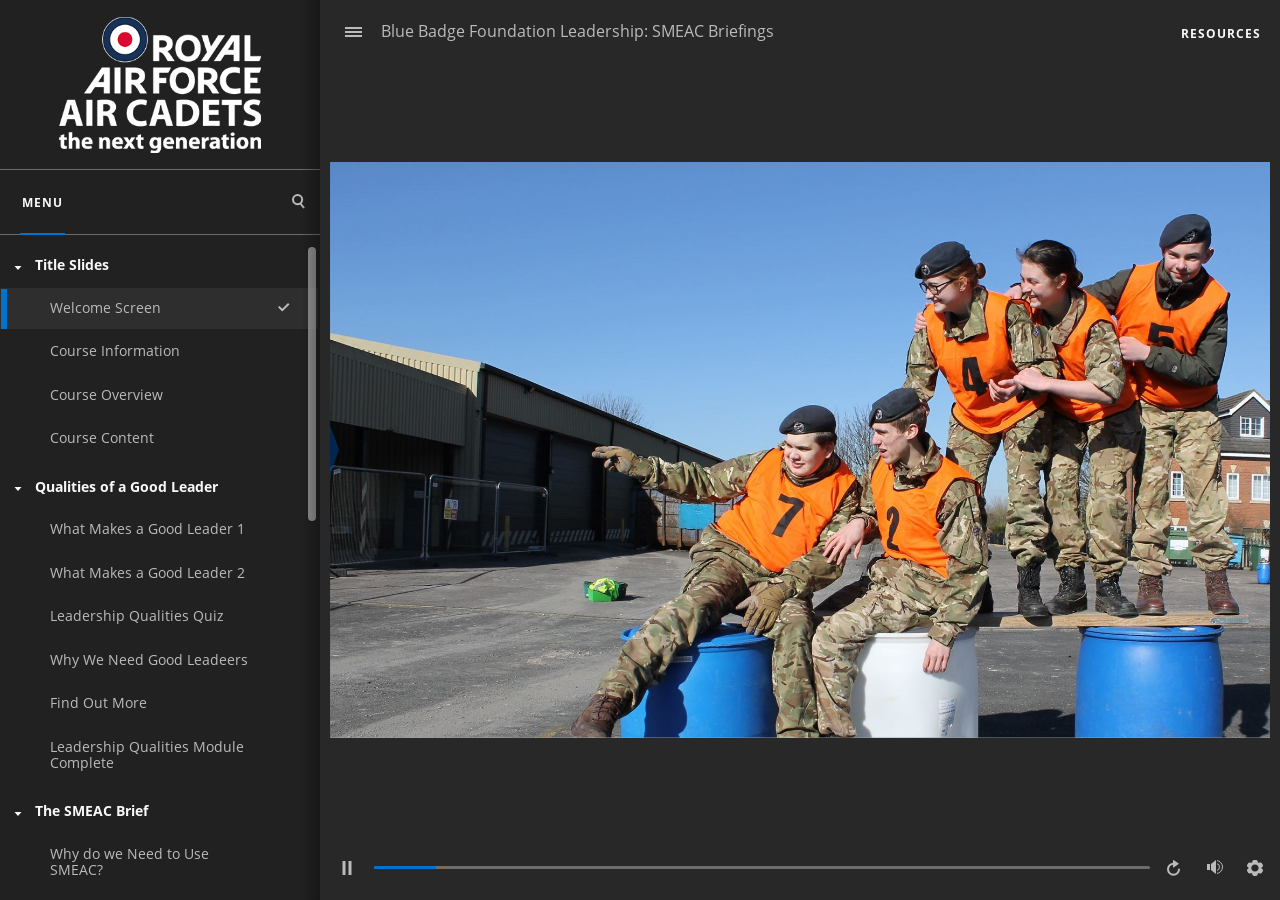
<file: index.html>
<!doctype html>
<html lang="en-US">
<head>
  <meta charset="utf-8">
  <!-- Created using Storyline 360 - http://www.articulate.com  -->
  <!-- version: 3.66.28355.0 -->
  <title>Blue Badge Foundation Leadership: SMEAC Briefings</title>
  <meta http-equiv="x-ua-compatible" content="IE=edge"/>
  <meta name="viewport" content="width=device-width,initial-scale=1,user-scalable=no,shrink-to-fit=no,minimal-ui"/>
  <meta name="apple-mobile-web-app-capable" content="yes"/>
  <style>
    html, body { height: 100%; padding: 0; margin: 0 }
    #app { height: 100%; width: 100%; }
  </style>

  <script>
    window.DS = {};
    window.globals = {
      DATA_PATH_BASE: '',
      HAS_FRAME: true,
      HAS_SLIDE: true,

      lmsPresent: false,
      tinCanPresent: false,
      cmi5Present: false,
      aoSupport: false,
      scale: 'noscale',
      captureRc: false,
      browserSize: 'optimal',
      bgColor: '#282828',
      features: 'AccessibleVideo,IE11Warning,InsertSvgPicture,LayerPresentAsDialog,MultipleQuizTracking,QuestionCorrectVariable,UpdatedThemeEditor',
      themeName: 'unified',
      preloaderColor: '#FFFFFF',
      suppressAnalytics: false,
      productChannel: 'stable',
      publishSource: 'storyline',
      aid: 'aid|4657793a-33ad-4d4a-9fa9-8d6edbd2d138',
      cid: '82b3d104-e5f8-42e4-91e2-0ddf4a9f149c',
      playerVersion: '3.66.28355.0',
      publishTimestamp: '2022-12-12T19:30:17.2126030Z',
      maxIosVideoElements: 10,

      
      parseParams: function(qs) {
        if (window.globals.parsedParams != null) {
          return window.globals.parsedParams;
        }
        qs = (qs || window.location.search.substr(1)).split('+').join(' ');
        var params = {},
            tokens,
            re = /[?&]?([^=]+)=([^&]*)/g;

        while (tokens = re.exec(qs)) {
          params[decodeURIComponent(tokens[1]).trim()] =
            decodeURIComponent(tokens[2]).trim();
        }
        window.globals.parsedParams = params;
        return params;
      }

    };
  </script>
  <script>
    var isIe11 = ('ActiveXObject' in window || window.MSBlobBuilder != null)
      && window.msCrypto != null && !window.ActiveXObject;
    if (isIe11 && window.globals.features.indexOf('IE11Warning') != -1) {
      window.globals.unsupportedBrowser = true;
      document.write(atob('[base64]'));
    }
  </script>
  
  <script>window.THREE = { };</script>
  
</head>
<body style="background: #282828" class="cs-HTML theme-unified">
  <!-- 360 -->
  <script>!function(e){var i=/iPhone/i,o=/iPod/i,n=/iPad/i,t=/(?=.*\bAndroid\b)(?=.*\bMobile\b)/i,d=/Android/i,s=/(?=.*\bAndroid\b)(?=.*\bSD4930UR\b)/i,b=/(?=.*\bAndroid\b)(?=.*\b(?:KFOT|KFTT|KFJWI|KFJWA|KFSOWI|KFTHWI|KFTHWA|KFAPWI|KFAPWA|KFARWI|KFASWI|KFSAWI|KFSAWA)\b)/i,r=/IEMobile/i,h=/(?=.*\bWindows\b)(?=.*\bARM\b)/i,a=/BlackBerry/i,l=/BB10/i,p=/Opera Mini/i,f=/(CriOS|Chrome)(?=.*\bMobile\b)/i,u=/(?=.*\bFirefox\b)(?=.*\bMobile\b)/i,c=new RegExp("(?:Nexus 7|BNTV250|Kindle Fire|Silk|GT-P1000)","i"),w=function(e,i){return e.test(i)},A=function(e){var A=e||navigator.userAgent,v=A.split("[FBAN");if(void 0!==v[1]&&(A=v[0]),this.apple={phone:w(i,A),ipod:w(o,A),tablet:!w(i,A)&&w(n,A),device:w(i,A)||w(o,A)||w(n,A)},this.amazon={phone:w(s,A),tablet:!w(s,A)&&w(b,A),device:w(s,A)||w(b,A)},this.android={phone:w(s,A)||w(t,A),tablet:!w(s,A)&&!w(t,A)&&(w(b,A)||w(d,A)),device:w(s,A)||w(b,A)||w(t,A)||w(d,A)},this.windows={phone:w(r,A),tablet:w(h,A),device:w(r,A)||w(h,A)},this.other={blackberry:w(a,A),blackberry10:w(l,A),opera:w(p,A),firefox:w(u,A),chrome:w(f,A),device:w(a,A)||w(l,A)||w(p,A)||w(u,A)||w(f,A)},this.seven_inch=w(c,A),this.any=this.apple.device||this.android.device||this.windows.device||this.other.device||this.seven_inch,this.phone=this.apple.phone||this.android.phone||this.windows.phone,this.tablet=this.apple.tablet||this.android.tablet||this.windows.tablet,"undefined"==typeof window)return this},v=function(){var e=new A;return e.Class=A,e};"undefined"!=typeof module&&module.exports&&"undefined"==typeof window?module.exports=A:"undefined"!=typeof module&&module.exports&&"undefined"!=typeof window?module.exports=v():"function"==typeof define&&define.amd?define("isMobile",[],e.isMobile=v()):e.isMobile=v()}(this);
    window.isMobile.apple.tablet = window.isMobile.apple.tablet ||
      (navigator.platform === 'MacIntel' && navigator.maxTouchPoints > 1);
    window.isMobile.apple.device = window.isMobile.apple.device || window.isMobile.apple.tablet;
    window.isMobile.tablet = window.isMobile.tablet || window.isMobile.apple.tablet;
    window.isMobile.any = window.isMobile.any || window.isMobile.apple.tablet;
  </script>

  <div id="focus-sink" tabindex="-1"></div>

  <div id="preso"></div>
  <script>
    (function() {

      var classTypes = [ 'desktop', 'mobile', 'phone', 'tablet' ];

      var addDeviceClasses = function(prefix, testObj) {
        var curr, i;
        for (i = 0; i < classTypes.length; i++) {
          curr = classTypes[i];
          if (testObj[curr]) {
            document.body.classList.add(prefix + curr);
          }
        }
      };

      var params = window.globals.parseParams(),
          isDevicePreview = params.devicepreview === '1',
          isPhoneOverride = params.deviceType === 'phone' || (isDevicePreview && params.phone == '1'),
          isTabletOverride = (params.deviceType === 'tablet' || isDevicePreview) && !isPhoneOverride,
          isMobileOverride = isPhoneOverride || isTabletOverride;

      var deviceView = {
        desktop: !window.isMobile.any && !isMobileOverride,
        mobile: window.isMobile.any || isMobileOverride,
        phone: isPhoneOverride || (window.isMobile.phone && !isTabletOverride),
        tablet: isTabletOverride || window.isMobile.tablet
      };

      window.globals.deviceView = deviceView;
      window.isMobile.desktop = !window.isMobile.any;
      window.isMobile.mobile = window.isMobile.any;

      addDeviceClasses('view-', deviceView);

    })();
  </script>
  
  <script src='story_content/user.js' type=text/javascript></script>
  <div class="slide-loader"></div>

  <script>
    var doc = document, loader = doc.body.querySelector('.slide-loader'); [ 1, 2, 3 ].forEach(function(n) { var d = doc.createElement('div'); d.style.backgroundColor = window.globals.preloaderColor; d.classList.add('mobile-loader-dot'); d.classList.add('dot' + n); loader.appendChild(d); });
  </script>

  <div class="mobile-load-title-overlay" style="display: none">
    <div class="mobile-load-title">Blue Badge Foundation Leadership: SMEAC Briefings</div>
  </div>

  <div class="mobile-chrome-warning"></div>

  <div class="warn-connection-dialog" style="display:none">
  <div class="warn-connection-content">
    <p>Internet connection lost</p>
    <p class="warn-connection-status"></p>
    <div class="warn-ui"></div>
  </div>
</div>

<style>
  .warn-connection-dialog {
    background: transparent;
    pointer-events: none;
    position: fixed;
    left: 0;
    top: 0;
    width: 100%;
    height: 100%;
    z-index: 999;
  }

  .warn-connection-content {
    position: absolute;
    width: 170px;
    border-radius: 10px;
    background: white;
    border: 1px solid #ccc;
    color: black;
    box-shadow: 0 5px 40px rgba(0, 0, 0, 5%);
    padding: .6em;
    padding-bottom: none;
    right: 1em;
    top: 1em;
    transition: all 150ms ease-out;
  }

  .warn-connection-dialog.highlight .warn-connection-content {
    background: #ff7575;
    transform: scale(1.05);
  }

  .warn-connection-content p {
    margin: 0; padding: 0;
  }

  .warn-ui {
    position: absolute;
    bottom: 1em;
    width: 100%;
  }
  .warn-connection-status {
    color: red;
  }

  .highlight .warn-connection-status {
    color: white;
  }

  .is-offline .cs-panel * {
    pointer-events: none !important;
  }

  .is-offline .cs-panel {
    pointer-events: all !important;
  }

  .is-offline #nav-controls * {
    pointer-events: none !important;
  }

  .is-offline #nav-controls {
    pointer-events: all !important;
  }
</style>

<script>
  (function() {
    window.DS.connection = {
      warningShown: false,
      assets: {},
      loadingAssetGroup: false
    };

    // @TODO this is POC code and can be cleaned up a bit more if we move forward
    // with the feature

    // The `window.globals.features` variable must be set in `webpack.dev.config` when testing locally - it is not enough
    // to have it in the data - but it must be set there as well.
    var useConnectionMessages = window.AbortController != null && window.location.protocol != 'file:' &&
      window.globals.features.indexOf('ConnectionMessages') != -1;

    window.DS.connection.useConnectionMessages = useConnectionMessages

    var noConnection = 'retrying...';
    var warnEl = document.querySelector('.warn-connection-dialog');
    var statusEl = document.querySelector('.warn-connection-status');

    var assetCount = 0;
    var checkLoadedId;

    function checkAssetsReady() {
      for (var i in DS.connection.assets) {
        if (!DS.connection.assets[i].success) {
          return false;
        }
      }
      return true;
    }

    function stopAssetGroup() {
      if (!useConnectionMessages) { return; }

      assetCount = 0;

      DS.connection.oldAssetGroup = DS.connection.assets;
      DS.connection.assets = {};
      DS.connection.loadingAssetGroup = false;
      clearInterval(checkLoadedId);
    }

    function startAssetGroup() {
      if (!useConnectionMessages) { return; }
      var ticks = 0;
      clearInterval(checkLoadedId);
      checkLoadedId = setInterval(function() {
        var loaded = 0;
        if (assetCount === 0 && loaded === 0) {
          clearInterval(checkLoadedId);
          return;
        }

        for (var i in DS.connection.assets) {
          if (DS.connection.assets[i].success) {
            loaded++;
          }
        }

        if (assetCount === loaded && checkAssetsReady()) {
          for (var i in DS.connection.assets) {
            if (DS.connection.assets[i].action) {
              DS.connection.assets[i].action();
            }
          }
          hideWarning();
          stopAssetGroup();
        }
      }, 100)
    }

    function requiredAsset(url, action, retry, type) {
      if (!useConnectionMessages) { return; }
      if (DS.connection.assets[url]) { return; }

      DS.connection.assets[url] = {
        success: false, action: action, retry: retry, type: type
      };
      assetCount = Object.keys(DS.connection.assets).length;
      if (!DS.connection.loadingAssetGroup) {
        startAssetGroup();
      }
      DS.connection.loadingAssetGroup = true;
    }

    function assetLoaded(url) {
      if (!useConnectionMessages) { return; }
      if (DS.connection.assets[url]) {
        DS.connection.assets[url].success = true;
      }
    }

    function assetFailed(url) {
      if (!useConnectionMessages) { return; }
      if (!DS.connection.assets[url]) {
        if (/\.js$/.test(url)) {
          setTimeout(function() {
            if (DS.connection.lastSlideLoaded != null) {
              DS.connection.lastSlideLoaded();
            }
          }, 300);
        }
        return;
      }
      if (!DS.connection.warningShown) { showWarning(); }
      if (DS.connection.assets[url].retry) {
        setTimeout(function() {
          if (!DS.connection.assets[url].success) {
            DS.connection.assets[url].retry()
          }
        }, 200);
      }
    }

    function hideWarning() {
      document.body.classList.remove('is-offline');
      DS.connection.warningShown = false;
      statusEl.innerHTML = 'connected!';
      warnEl.style.display = 'none';
    }
    DS.connection.hideWarning = hideWarning

    function showWarning(btn) {
      document.body.classList.add('is-offline')
      DS.connection.warningShown = true;
      warnEl.style.display = 'block';
      statusEl.innerHTML = noConnection;
    }

    function highlighWarning() {
      warnEl.classList.add('highlight');
      setTimeout(function() {
        warnEl.classList.remove('highlight');
      }, 500);
    }

    statusEl.innerHTML = noConnection;

    // these will all be noops if the feature flag isn't set in
    // the data and `window.globals.features`
    DS.connection.requiredAsset = requiredAsset;
    DS.connection.assetLoaded = assetLoaded;
    DS.connection.assetFailed = assetFailed;
    DS.connection.stopAssetGroup = stopAssetGroup;
    DS.connection.startAssetGroup = startAssetGroup;

    document.addEventListener('pointerup', e => {
      if (e.target.classList.contains('cs-panel') ||
        e.target.classList.contains('bottom-ui-bg')  ||
        e.target.classList.contains('slide-object')  ||
        e.target.id === 'nav-controls') {
        highlighWarning();
      }
    });
  })();
</script>


  <script>
    
    if (window.autoSpider && window.vInterfaceObject) {
      document.querySelector('.mobile-load-title-overlay').style.display = 'none';
    }
  </script>

  

  <link rel="stylesheet" href="html5/data/css/output.min.css" data-noprefix/>
</body>
<script src="html5/lib/scripts/bootstrapper.min.js"></script>
</html>
</file>
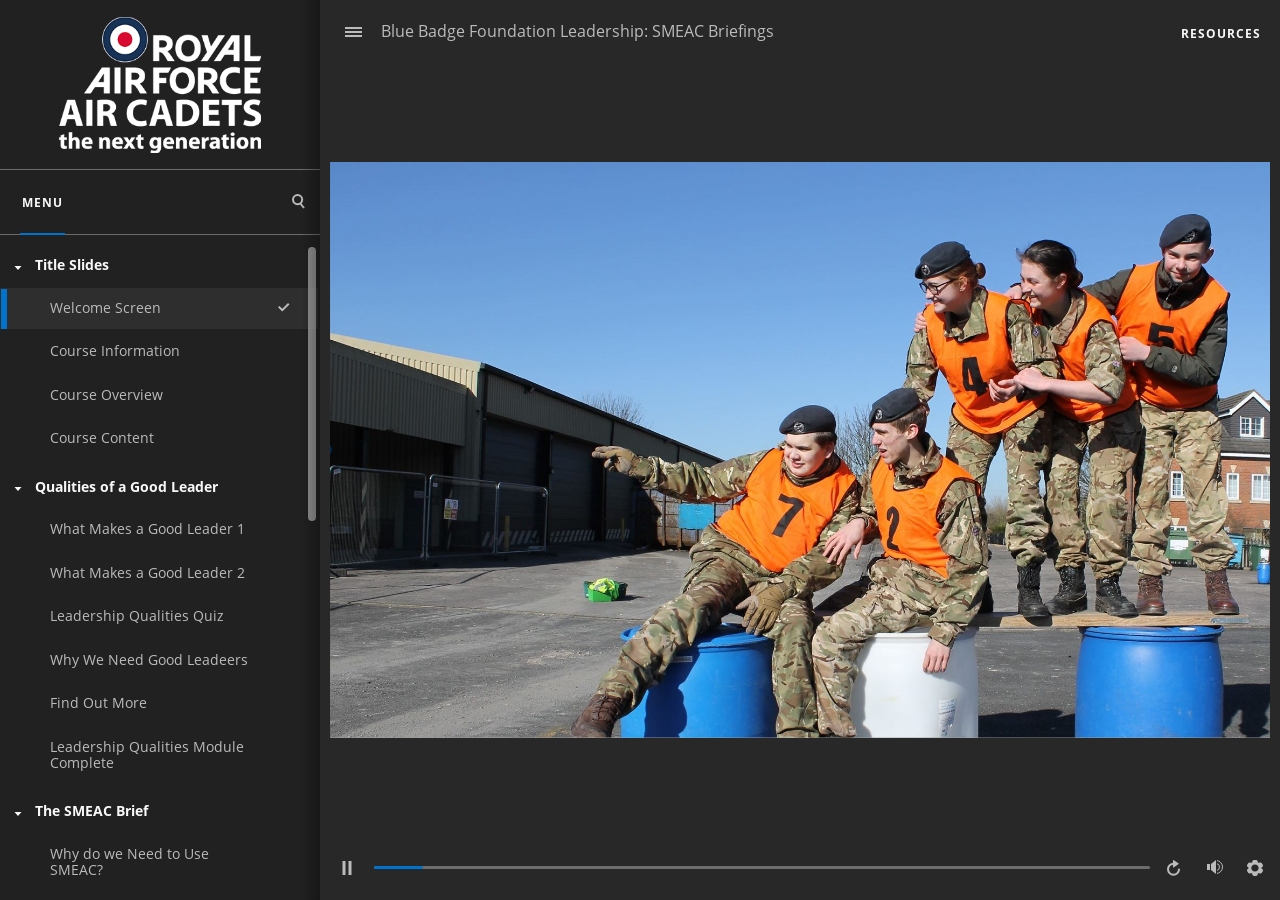
<file: Click Me.html>
<!doctype html>
<html lang="en-US">
<head>
  <meta charset="utf-8">
  <!-- Created using Storyline 360 - http://www.articulate.com  -->
  <!-- version: 3.66.28355.0 -->
  <title>Blue Badge Foundation Leadership: SMEAC Briefings</title>
  <meta http-equiv="x-ua-compatible" content="IE=edge"/>
  <meta name="viewport" content="width=device-width,initial-scale=1,user-scalable=no,shrink-to-fit=no,minimal-ui"/>
  <meta name="apple-mobile-web-app-capable" content="yes"/>
  <style>
    html, body { height: 100%; padding: 0; margin: 0 }
    #app { height: 100%; width: 100%; }
  </style>

  <script>
    window.DS = {};
    window.globals = {
      DATA_PATH_BASE: '',
      HAS_FRAME: true,
      HAS_SLIDE: true,

      lmsPresent: false,
      tinCanPresent: false,
      cmi5Present: false,
      aoSupport: false,
      scale: 'noscale',
      captureRc: false,
      browserSize: 'optimal',
      bgColor: '#282828',
      features: 'AccessibleVideo,IE11Warning,InsertSvgPicture,LayerPresentAsDialog,MultipleQuizTracking,QuestionCorrectVariable,UpdatedThemeEditor',
      themeName: 'unified',
      preloaderColor: '#FFFFFF',
      suppressAnalytics: false,
      productChannel: 'stable',
      publishSource: 'storyline',
      aid: 'aid|4657793a-33ad-4d4a-9fa9-8d6edbd2d138',
      cid: '82b3d104-e5f8-42e4-91e2-0ddf4a9f149c',
      playerVersion: '3.66.28355.0',
      publishTimestamp: '2022-12-12T19:30:17.2126030Z',
      maxIosVideoElements: 10,

      
      parseParams: function(qs) {
        if (window.globals.parsedParams != null) {
          return window.globals.parsedParams;
        }
        qs = (qs || window.location.search.substr(1)).split('+').join(' ');
        var params = {},
            tokens,
            re = /[?&]?([^=]+)=([^&]*)/g;

        while (tokens = re.exec(qs)) {
          params[decodeURIComponent(tokens[1]).trim()] =
            decodeURIComponent(tokens[2]).trim();
        }
        window.globals.parsedParams = params;
        return params;
      }

    };
  </script>
  <script>
    var isIe11 = ('ActiveXObject' in window || window.MSBlobBuilder != null)
      && window.msCrypto != null && !window.ActiveXObject;
    if (isIe11 && window.globals.features.indexOf('IE11Warning') != -1) {
      window.globals.unsupportedBrowser = true;
      document.write(atob('[base64]'));
    }
  </script>
  
  <script>window.THREE = { };</script>
  
</head>
<body style="background: #282828" class="cs-HTML theme-unified">
  <!-- 360 -->
  <script>!function(e){var i=/iPhone/i,o=/iPod/i,n=/iPad/i,t=/(?=.*\bAndroid\b)(?=.*\bMobile\b)/i,d=/Android/i,s=/(?=.*\bAndroid\b)(?=.*\bSD4930UR\b)/i,b=/(?=.*\bAndroid\b)(?=.*\b(?:KFOT|KFTT|KFJWI|KFJWA|KFSOWI|KFTHWI|KFTHWA|KFAPWI|KFAPWA|KFARWI|KFASWI|KFSAWI|KFSAWA)\b)/i,r=/IEMobile/i,h=/(?=.*\bWindows\b)(?=.*\bARM\b)/i,a=/BlackBerry/i,l=/BB10/i,p=/Opera Mini/i,f=/(CriOS|Chrome)(?=.*\bMobile\b)/i,u=/(?=.*\bFirefox\b)(?=.*\bMobile\b)/i,c=new RegExp("(?:Nexus 7|BNTV250|Kindle Fire|Silk|GT-P1000)","i"),w=function(e,i){return e.test(i)},A=function(e){var A=e||navigator.userAgent,v=A.split("[FBAN");if(void 0!==v[1]&&(A=v[0]),this.apple={phone:w(i,A),ipod:w(o,A),tablet:!w(i,A)&&w(n,A),device:w(i,A)||w(o,A)||w(n,A)},this.amazon={phone:w(s,A),tablet:!w(s,A)&&w(b,A),device:w(s,A)||w(b,A)},this.android={phone:w(s,A)||w(t,A),tablet:!w(s,A)&&!w(t,A)&&(w(b,A)||w(d,A)),device:w(s,A)||w(b,A)||w(t,A)||w(d,A)},this.windows={phone:w(r,A),tablet:w(h,A),device:w(r,A)||w(h,A)},this.other={blackberry:w(a,A),blackberry10:w(l,A),opera:w(p,A),firefox:w(u,A),chrome:w(f,A),device:w(a,A)||w(l,A)||w(p,A)||w(u,A)||w(f,A)},this.seven_inch=w(c,A),this.any=this.apple.device||this.android.device||this.windows.device||this.other.device||this.seven_inch,this.phone=this.apple.phone||this.android.phone||this.windows.phone,this.tablet=this.apple.tablet||this.android.tablet||this.windows.tablet,"undefined"==typeof window)return this},v=function(){var e=new A;return e.Class=A,e};"undefined"!=typeof module&&module.exports&&"undefined"==typeof window?module.exports=A:"undefined"!=typeof module&&module.exports&&"undefined"!=typeof window?module.exports=v():"function"==typeof define&&define.amd?define("isMobile",[],e.isMobile=v()):e.isMobile=v()}(this);
    window.isMobile.apple.tablet = window.isMobile.apple.tablet ||
      (navigator.platform === 'MacIntel' && navigator.maxTouchPoints > 1);
    window.isMobile.apple.device = window.isMobile.apple.device || window.isMobile.apple.tablet;
    window.isMobile.tablet = window.isMobile.tablet || window.isMobile.apple.tablet;
    window.isMobile.any = window.isMobile.any || window.isMobile.apple.tablet;
  </script>

  <div id="focus-sink" tabindex="-1"></div>

  <div id="preso"></div>
  <script>
    (function() {

      var classTypes = [ 'desktop', 'mobile', 'phone', 'tablet' ];

      var addDeviceClasses = function(prefix, testObj) {
        var curr, i;
        for (i = 0; i < classTypes.length; i++) {
          curr = classTypes[i];
          if (testObj[curr]) {
            document.body.classList.add(prefix + curr);
          }
        }
      };

      var params = window.globals.parseParams(),
          isDevicePreview = params.devicepreview === '1',
          isPhoneOverride = params.deviceType === 'phone' || (isDevicePreview && params.phone == '1'),
          isTabletOverride = (params.deviceType === 'tablet' || isDevicePreview) && !isPhoneOverride,
          isMobileOverride = isPhoneOverride || isTabletOverride;

      var deviceView = {
        desktop: !window.isMobile.any && !isMobileOverride,
        mobile: window.isMobile.any || isMobileOverride,
        phone: isPhoneOverride || (window.isMobile.phone && !isTabletOverride),
        tablet: isTabletOverride || window.isMobile.tablet
      };

      window.globals.deviceView = deviceView;
      window.isMobile.desktop = !window.isMobile.any;
      window.isMobile.mobile = window.isMobile.any;

      addDeviceClasses('view-', deviceView);

    })();
  </script>
  
  <script src='story_content/user.js' type=text/javascript></script>
  <div class="slide-loader"></div>

  <script>
    var doc = document, loader = doc.body.querySelector('.slide-loader'); [ 1, 2, 3 ].forEach(function(n) { var d = doc.createElement('div'); d.style.backgroundColor = window.globals.preloaderColor; d.classList.add('mobile-loader-dot'); d.classList.add('dot' + n); loader.appendChild(d); });
  </script>

  <div class="mobile-load-title-overlay" style="display: none">
    <div class="mobile-load-title">Blue Badge Foundation Leadership: SMEAC Briefings</div>
  </div>

  <div class="mobile-chrome-warning"></div>

  <div class="warn-connection-dialog" style="display:none">
  <div class="warn-connection-content">
    <p>Internet connection lost</p>
    <p class="warn-connection-status"></p>
    <div class="warn-ui"></div>
  </div>
</div>

<style>
  .warn-connection-dialog {
    background: transparent;
    pointer-events: none;
    position: fixed;
    left: 0;
    top: 0;
    width: 100%;
    height: 100%;
    z-index: 999;
  }

  .warn-connection-content {
    position: absolute;
    width: 170px;
    border-radius: 10px;
    background: white;
    border: 1px solid #ccc;
    color: black;
    box-shadow: 0 5px 40px rgba(0, 0, 0, 5%);
    padding: .6em;
    padding-bottom: none;
    right: 1em;
    top: 1em;
    transition: all 150ms ease-out;
  }

  .warn-connection-dialog.highlight .warn-connection-content {
    background: #ff7575;
    transform: scale(1.05);
  }

  .warn-connection-content p {
    margin: 0; padding: 0;
  }

  .warn-ui {
    position: absolute;
    bottom: 1em;
    width: 100%;
  }
  .warn-connection-status {
    color: red;
  }

  .highlight .warn-connection-status {
    color: white;
  }

  .is-offline .cs-panel * {
    pointer-events: none !important;
  }

  .is-offline .cs-panel {
    pointer-events: all !important;
  }

  .is-offline #nav-controls * {
    pointer-events: none !important;
  }

  .is-offline #nav-controls {
    pointer-events: all !important;
  }
</style>

<script>
  (function() {
    window.DS.connection = {
      warningShown: false,
      assets: {},
      loadingAssetGroup: false
    };

    // @TODO this is POC code and can be cleaned up a bit more if we move forward
    // with the feature

    // The `window.globals.features` variable must be set in `webpack.dev.config` when testing locally - it is not enough
    // to have it in the data - but it must be set there as well.
    var useConnectionMessages = window.AbortController != null && window.location.protocol != 'file:' &&
      window.globals.features.indexOf('ConnectionMessages') != -1;

    window.DS.connection.useConnectionMessages = useConnectionMessages

    var noConnection = 'retrying...';
    var warnEl = document.querySelector('.warn-connection-dialog');
    var statusEl = document.querySelector('.warn-connection-status');

    var assetCount = 0;
    var checkLoadedId;

    function checkAssetsReady() {
      for (var i in DS.connection.assets) {
        if (!DS.connection.assets[i].success) {
          return false;
        }
      }
      return true;
    }

    function stopAssetGroup() {
      if (!useConnectionMessages) { return; }

      assetCount = 0;

      DS.connection.oldAssetGroup = DS.connection.assets;
      DS.connection.assets = {};
      DS.connection.loadingAssetGroup = false;
      clearInterval(checkLoadedId);
    }

    function startAssetGroup() {
      if (!useConnectionMessages) { return; }
      var ticks = 0;
      clearInterval(checkLoadedId);
      checkLoadedId = setInterval(function() {
        var loaded = 0;
        if (assetCount === 0 && loaded === 0) {
          clearInterval(checkLoadedId);
          return;
        }

        for (var i in DS.connection.assets) {
          if (DS.connection.assets[i].success) {
            loaded++;
          }
        }

        if (assetCount === loaded && checkAssetsReady()) {
          for (var i in DS.connection.assets) {
            if (DS.connection.assets[i].action) {
              DS.connection.assets[i].action();
            }
          }
          hideWarning();
          stopAssetGroup();
        }
      }, 100)
    }

    function requiredAsset(url, action, retry, type) {
      if (!useConnectionMessages) { return; }
      if (DS.connection.assets[url]) { return; }

      DS.connection.assets[url] = {
        success: false, action: action, retry: retry, type: type
      };
      assetCount = Object.keys(DS.connection.assets).length;
      if (!DS.connection.loadingAssetGroup) {
        startAssetGroup();
      }
      DS.connection.loadingAssetGroup = true;
    }

    function assetLoaded(url) {
      if (!useConnectionMessages) { return; }
      if (DS.connection.assets[url]) {
        DS.connection.assets[url].success = true;
      }
    }

    function assetFailed(url) {
      if (!useConnectionMessages) { return; }
      if (!DS.connection.assets[url]) {
        if (/\.js$/.test(url)) {
          setTimeout(function() {
            if (DS.connection.lastSlideLoaded != null) {
              DS.connection.lastSlideLoaded();
            }
          }, 300);
        }
        return;
      }
      if (!DS.connection.warningShown) { showWarning(); }
      if (DS.connection.assets[url].retry) {
        setTimeout(function() {
          if (!DS.connection.assets[url].success) {
            DS.connection.assets[url].retry()
          }
        }, 200);
      }
    }

    function hideWarning() {
      document.body.classList.remove('is-offline');
      DS.connection.warningShown = false;
      statusEl.innerHTML = 'connected!';
      warnEl.style.display = 'none';
    }
    DS.connection.hideWarning = hideWarning

    function showWarning(btn) {
      document.body.classList.add('is-offline')
      DS.connection.warningShown = true;
      warnEl.style.display = 'block';
      statusEl.innerHTML = noConnection;
    }

    function highlighWarning() {
      warnEl.classList.add('highlight');
      setTimeout(function() {
        warnEl.classList.remove('highlight');
      }, 500);
    }

    statusEl.innerHTML = noConnection;

    // these will all be noops if the feature flag isn't set in
    // the data and `window.globals.features`
    DS.connection.requiredAsset = requiredAsset;
    DS.connection.assetLoaded = assetLoaded;
    DS.connection.assetFailed = assetFailed;
    DS.connection.stopAssetGroup = stopAssetGroup;
    DS.connection.startAssetGroup = startAssetGroup;

    document.addEventListener('pointerup', e => {
      if (e.target.classList.contains('cs-panel') ||
        e.target.classList.contains('bottom-ui-bg')  ||
        e.target.classList.contains('slide-object')  ||
        e.target.id === 'nav-controls') {
        highlighWarning();
      }
    });
  })();
</script>


  <script>
    
    if (window.autoSpider && window.vInterfaceObject) {
      document.querySelector('.mobile-load-title-overlay').style.display = 'none';
    }
  </script>

  

  <link rel="stylesheet" href="html5/data/css/output.min.css" data-noprefix/>
</body>
<script src="html5/lib/scripts/bootstrapper.min.js"></script>
</html>
</file>
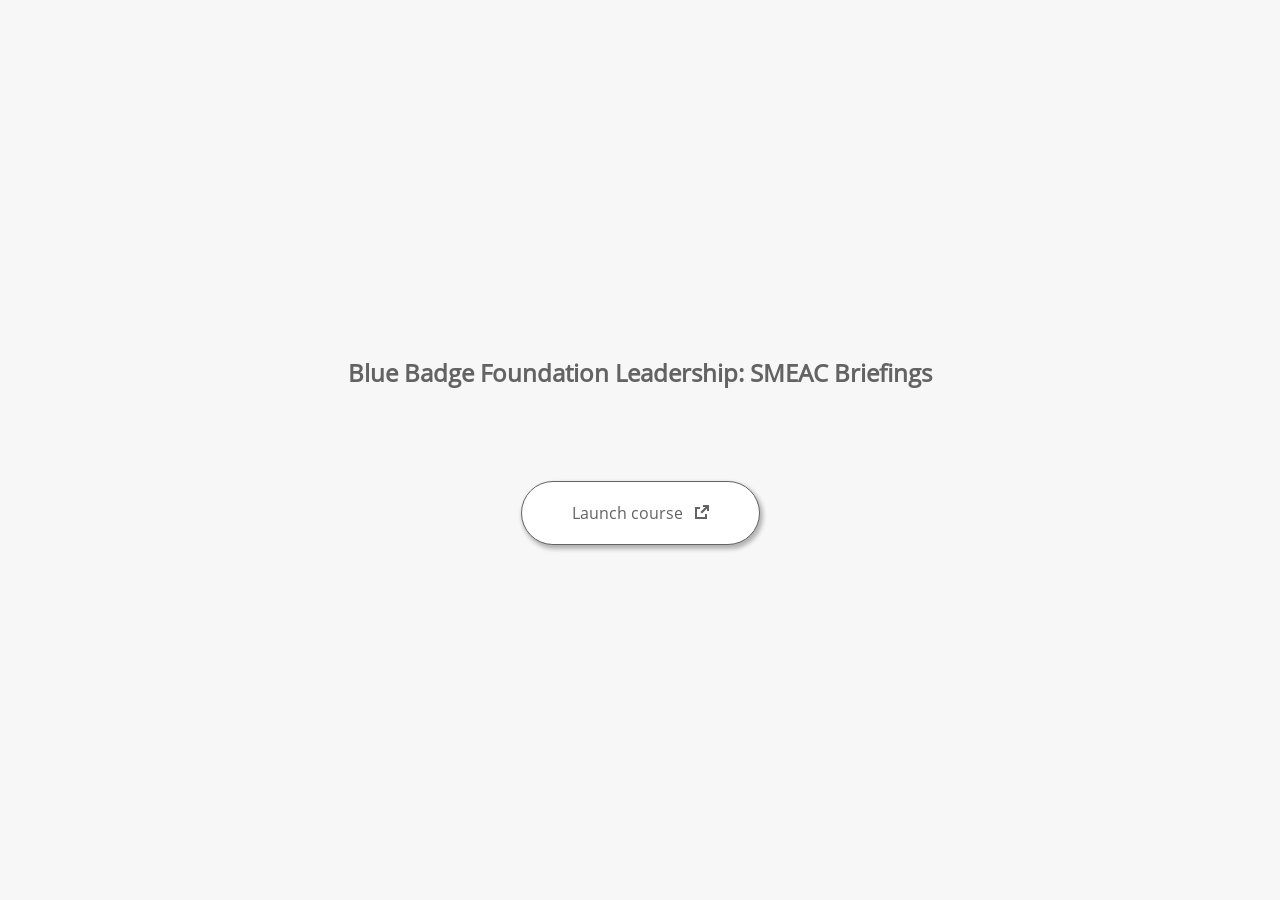
<file: launcher.html>
﻿<html lang="en-US">
	<head>
		<!-- Created using Storyline 360 - http://www.articulate.com  --> 
		<!-- version: 3.66.28355.0 --> 

		<title>Blue Badge Foundation Leadership: SMEAC Briefings</title>
    <style>
      @font-face {
        font-family: "Open Sans Full";
        font-style: normal;
        font-weight: 400;
        src: local("Open Sans"),
             local("OpenSans"),
             url(html5/lib/stylesheets/mobile-fonts/open-sans-regular.woff) format("woff")
      }
      body {
        background-color: #F7F7F7;
      }
      h1 {
        color: #636363;
        font-family: "Open Sans Full", Helvetica, sans-serif;
        font-size: 150%;
        margin-bottom: 92px;
        padding-bottom: 0;
      }

      button {
        background-color: #FFF;
        border: 1px solid #636363;
        border-radius: 80px;
        box-shadow: 2px 3px 4px 1px rgba(39, 39, 39, 0.33);
        color: #636363;
        font-family: "Open Sans Full", Helvetica, sans-serif;
        font-size: 100%;
        padding: 20px 50px;
      }
      img {
        height: 15px;
        width: 15px;
        margin-left: 8px;
      }
    </style>
		<script>
			
			/******************************************************************************/
			//
			// NOTE TO DEVELOPERS:
			// The following code should be integrated with your web page in order to open
			// the presentation in a new window.  To launch the presentation immediately, 
			// simply copy the code below into your web page.  To launch the presentation
			// when a button or link is clicked, call LaunchPresentation when the onClick
			// event is triggered.
			//
			/******************************************************************************/		
		
		
			var Safari =  (navigator.appVersion.indexOf("Safari") >= 0);
			
			var g_bChromeless = true;
			var g_bResizeable = true;
			var g_nContentWidth = 1284;
			var g_nContentHeight = 745;
			var g_strStartPage = "story.html" + document.location.search;
			var g_strBrowserSize = "optimal";
		
			function LaunchContent()
			{
				var nWidth = screen.availWidth;
				var nHeight = screen.availHeight;

				if (nWidth > g_nContentWidth && nHeight > g_nContentHeight && g_strBrowserSize != "fullscreen")
				{
					nWidth = g_nContentWidth;
					nHeight = g_nContentHeight;
					
					if (!Safari && !g_bChromeless)
					{
						nWidth += 17;
					}
				}

				// Build the options string
				var strOptions = "width=" + nWidth +",height=" + nHeight;
				if (g_bResizeable)
				{
					strOptions += ",resizable=yes"
				}
				else
				{
					strOptions += ",resizable=no"
				}

				if (g_bChromeless)
				{
					strOptions += ", status=0, toolbar=0, location=0, menubar=0, scrollbars=0";
				}
				else
				{
					strOptions += ", status=1, toolbar=1, location=1, menubar=1, scrollbars=1";
				}

				// Launch the URL
				if (Safari)
				{
					var oWnd = window.open("", "_blank", strOptions);
					oWnd.location = g_strStartPage;
				}
				else
				{
					window.open(g_strStartPage , "_blank", strOptions);
				}
			}

			
			
		</script>
		
	</head>
	
	<body onload="setTimeout('LaunchContent()', 100);">
		<center>
			<table width="100%" height="100%" border="0" cellpadding="0" cellspacing="0">
				<tr>
					<td>
						<center>
              <h1 tabIndex="-1">Blue Badge Foundation Leadership: SMEAC Briefings</h1>
							<button onclick="LaunchContent()" aria-label="Launch course: opens in new window">Launch course <img src="story_content/external_window.png" style="border-style: none; height: 14px; width: 14px;" tabIndex="-1" aria-hidden="true"/></button>
						</center>
					</td>
				</tr>
			</table>
		</center>
	</body>
</html>
</file>
